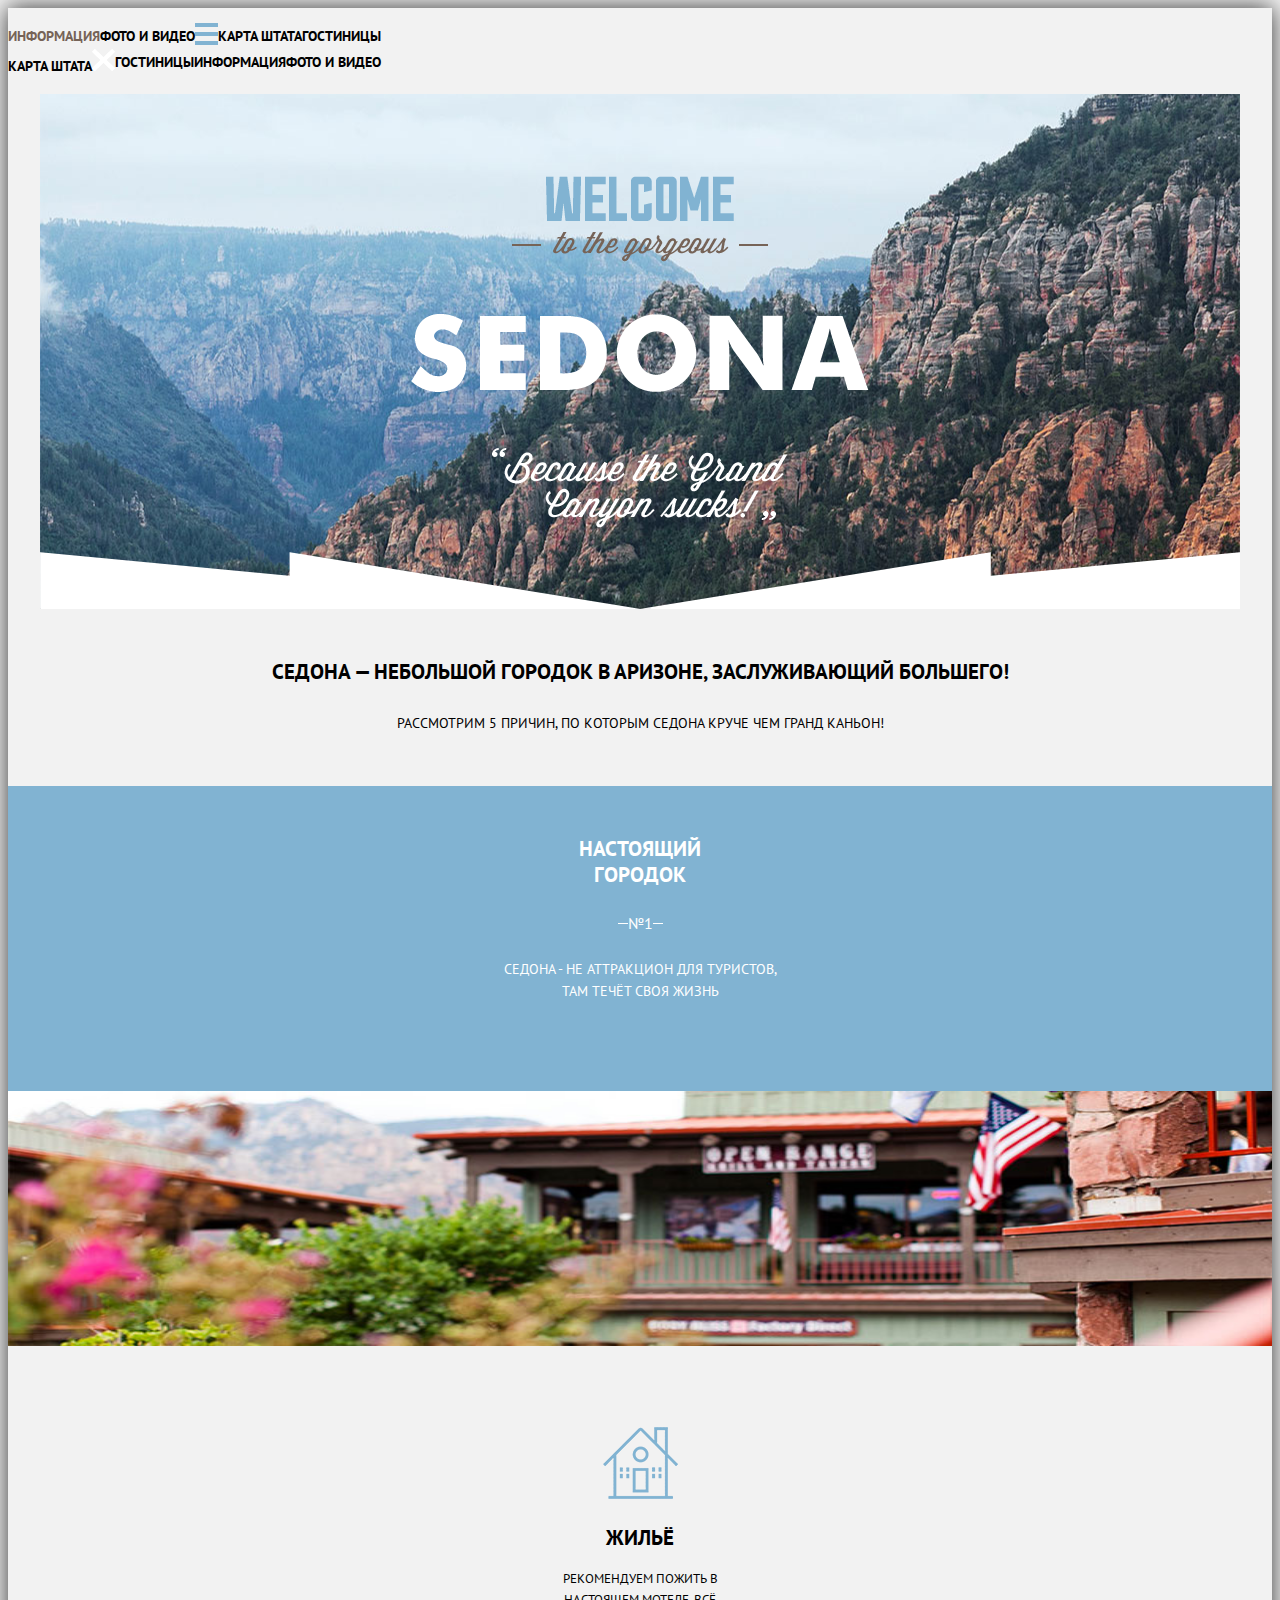
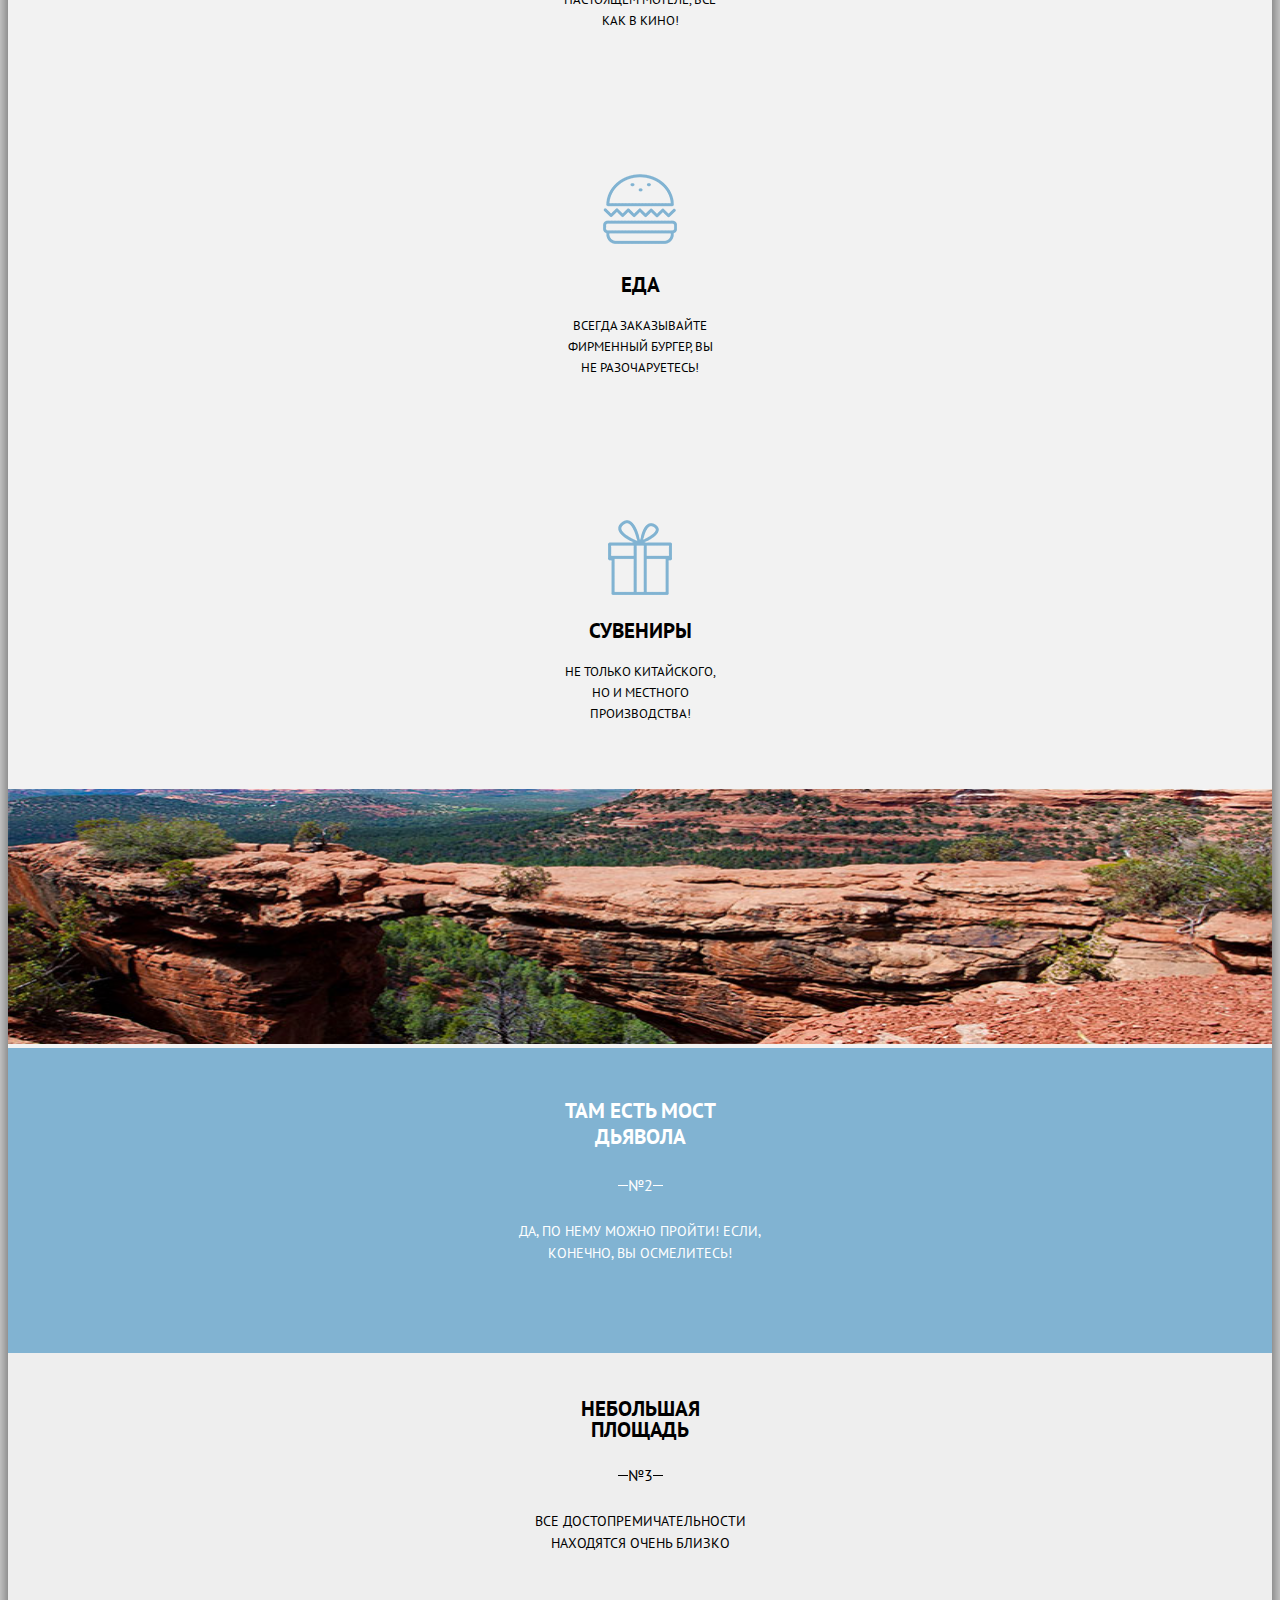
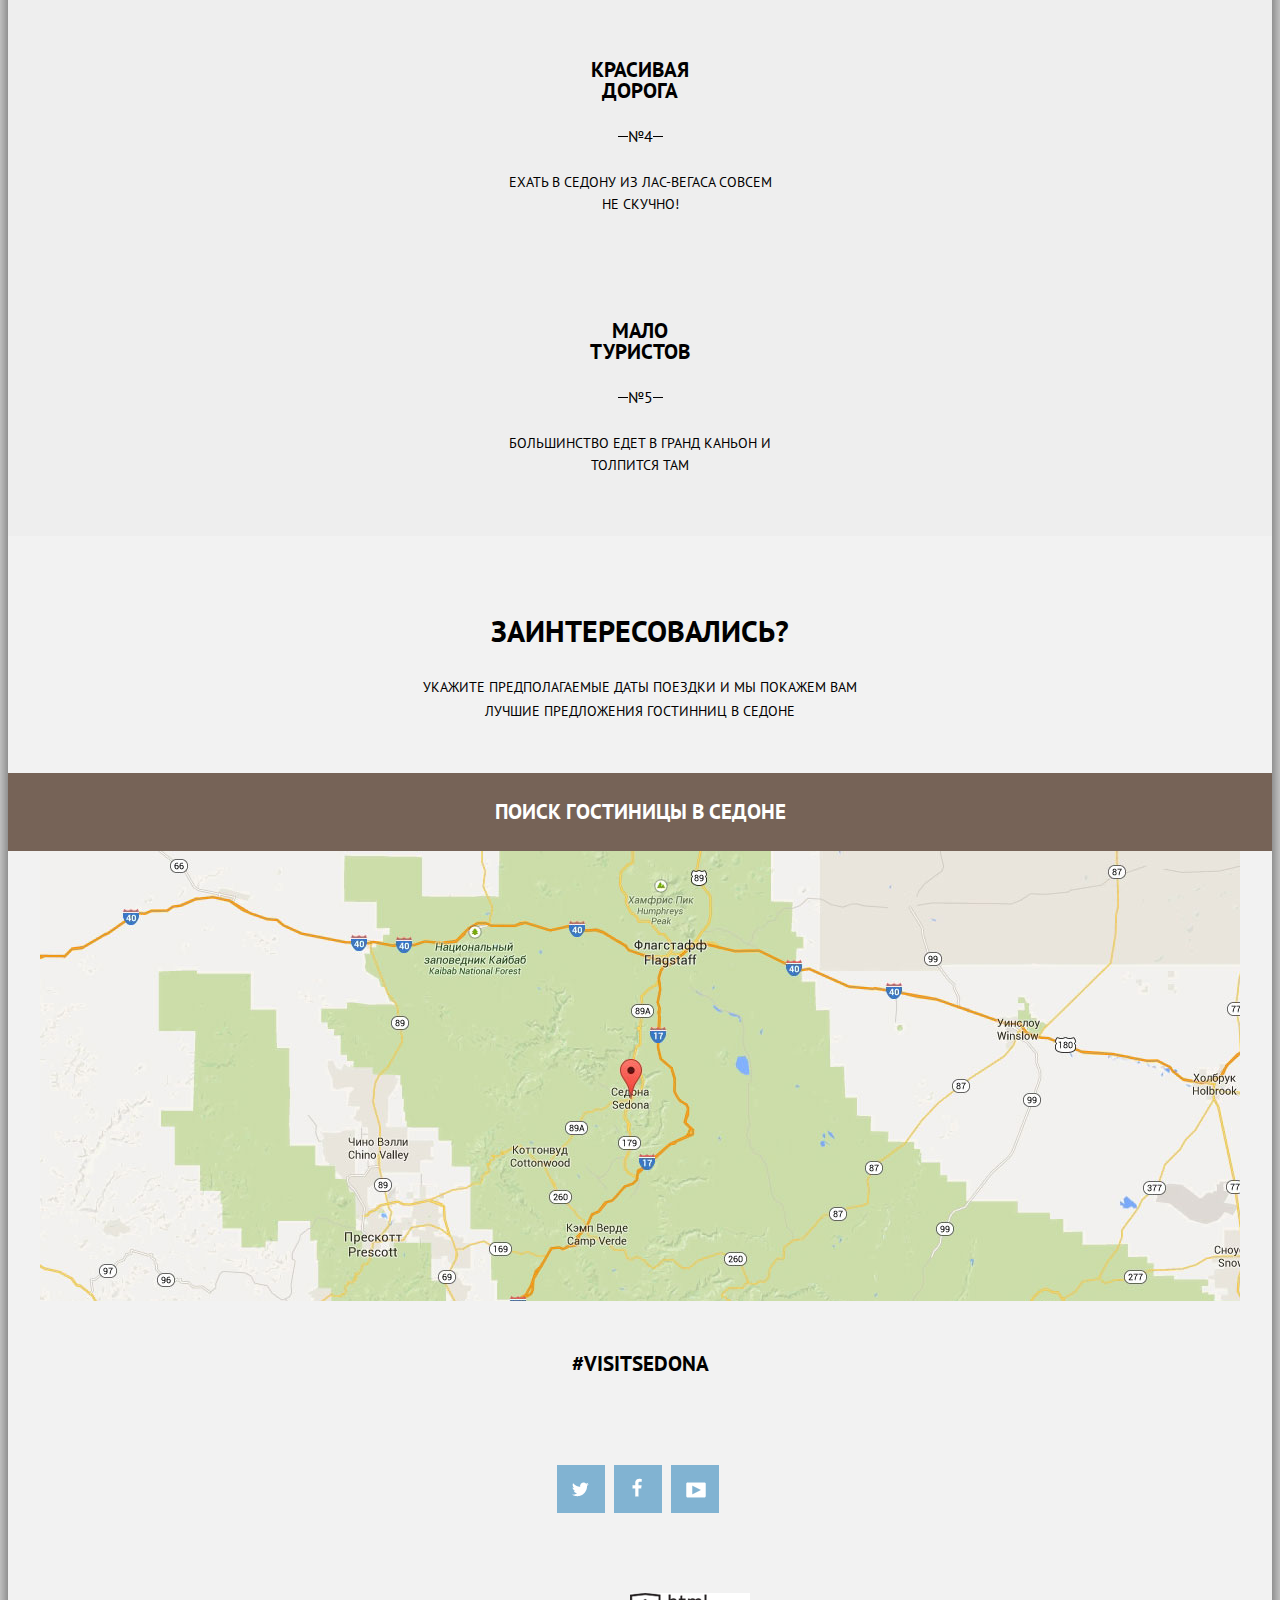
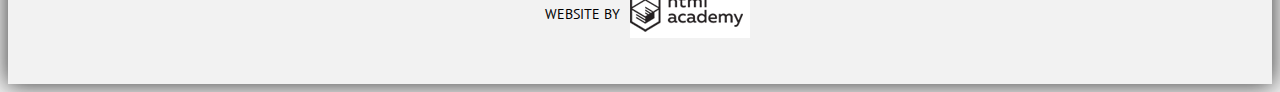
<file: index.html>
<!DOCTYPE html>
<html lang="ru" class="html-bg">
<head>
	<meta charset="UTF-8">
	<title>Sedona</title>
	<meta name="viewport" content="width=device-width, initial-scale=1">
	<link href='https://fonts.googleapis.com/css?family=PT+Sans:400,700&subset=latin,cyrillic' rel='stylesheet' type='text/css'>
	<link rel="stylesheet" href="https://maxcdn.bootstrapcdn.com/bootstrap/3.3.6/css/bootstrap.min.css" integrity="sha384-1q8mTJOASx8j1Au+a5WDVnPi2lkFfwwEAa8hDDdjZlpLegxhjVME1fgjWPGmkzs7" crossorigin="anonymous">
	<link rel="stylesheet" href="css/style.css">
	<link rel="stylesheet" href="css/media.css">
	<script src="http://code.jquery.com/jquery-1.10.2.js"></script>
</head>
<body class="container">
	<header class="row">
		<nav class="col-md-12 col-sm-12 col-xs-12 main-navigation">
			<ul>
				<li class="col-md-2 col-md-offset-1 col-sm-2 hidden-xs"><a href="index.html" class="active-link">Информация</a></li>
				<li class="col-md-2 col-sm-3 hidden-xs"><a href="#">Фото и видео</a></li>
				<li class="col-xs-offset-4 col-xs-4 col-sm-2 col-sm-offset-0 col-md-2 logo-container"><a href="index.html"><img class="logo" src="img/logo.png" alt=""></a></li>
				<li class="col-xs-4 hidden-sm hidden-md hidden-lg pp"><img class="menu-icon" src="img/menu.png" alt=""></li>
				<li class="col-md-2 col-sm-3 hidden-xs"><a href="#">Карта штата</a></li>
				<li class="col-md-2 col-sm-2 hidden-xs"><a href="hotels.html">Гостиницы</a></li>
			</ul>

			<ul class="col-xs-12 hidden-sm hidden-md hidden-lg mobile-menu">
				<li><a href="#">Карта штата</a><img class="close-icon" src="img/krestik.png" alt=""></li>
				<li><a href="hotels.html">Гостиницы</a></li>
				<li><a href="#">Информация</a></li>
				<li><a href="#">Фото и видео</a></li>
			</ul>
		</nav>
	</header>
	<main>
		<section class="row">
			<div class="title-background col-md-12 col-sm-12 col-xs-12">
				<!-- здесь будет фон-->
			</div>
		</section>

		<section class="row">
			<div class="col-md-6 col-md-offset-3 col-sm-6 col-sm-offset-3 col-xs-12 slogan">
				<h2>Седона — небольшой городок в Аризоне, заслуживающий большего!</h2>
				<span>Рассмотрим 5 причин, по которым Седона круче чем Гранд Каньон!</span>
			</div>
		</section>

		<section class="row">
			<div class="col-md-4 col-sm-4 col-xs-12 feature-one">
				<h2>Настоящий городок</h2>
				<span>№1</span>
				<p>Седона - не аттракцион для туристов, там течёт своя жизнь</p>
			</div>

			<div class="col-md-8 col-sm-8 col-xs-12 feature-one-pic">
				<img src="img/content_pic_1.jpg" alt="Городок Седона" width="800" height="255">
			</div>
		</section>

		<section class="row">
			<div class="col-md-4 col-sm-4 col-xs-12 trick-first trick">
				<h2>Жильё</h2>
				<p>Рекомендуем пожить в настоящем мотеле, всё как в кино!</p>
			</div>

			<div class="col-md-4 col-sm-4 col-xs-12 trick-second trick">
				<h2>Еда</h2>
				<p>Всегда заказывайте фирменный бургер, вы не разочаруетесь!</p>
			</div>

			<div class="col-md-4 col-sm-4 col-xs-12 trick-third trick">
				<h2>Сувениры</h2>
				<p>Не только китайского, но и местного производства!</p>
			</div>
		</section>

		<section class="row">
			<div class="col-md-8 col-sm-8 col-xs-12 feature-two-pic">
				<img src="img/content_pic_2.jpg" alt="Мост Дьявола" width="800" height="255">
			</div>

			<div class="col-md-4 col-sm-4 col-xs-12 feature-two">
				<h2>Там есть мост дьявола</h2>
				<span>№2</span>
				<p>Да, по нему можно пройти! Если, конечно, вы осмелитесь!</p>
			</div>
		</section>

		<section class="row">
			<div class="col-md-4 col-sm-4 col-xs-12 feature feature-third">
				<h2>Небольшая площадь</h2>
				<span>№3</span>
				<p>Все достопремичательности находятся очень близко</p>
			</div>

			<div class="col-md-4 col-sm-4 col-xs-12 feature feature-fourth">
				<h2>Красивая дорога</h2>
				<span>№4</span>
				<p>Ехать в Седону из Лас-вегаса совсем не скучно!</p>
			</div>

			<div class="col-md-4 col-sm-4 col-xs-12 feature feature-fifth">
				<h2>Мало туристов</h2>
				<span>№5</span>
				<p>Большинство едет в Гранд Каньон и толпится там</p>
			</div>
		</section>

		<section class="row">
			<div class=" col-md-6 col-md-offset-3 col-sm-8 col-sm-offset-2 col-xs-12 propose">
				<h2>Заинтересовались?</h2>
				<p>Укажите предполагаемые даты поездки и мы покажем вам лучшие предложения гостинниц в Седоне</p>
				<a href="#" id="search-hotel">Поиск гостиницы в Седоне</a>

				<div class="search-form">
					<form action="#" method="post">
						<fieldset class="text-input">
							<label for="arrive" class="date1">Дата заезда:</label>
							<input type="text" name="Arriving date" id="arrive">
							<div class="date-icon"></div>
						</fieldset>
						<fieldset class="text-input">
							<label for="living" class="date2">Дата выезда:</label>
							<input type="text" name="Living date" id="living">
							<div class="date-icon"></div>
						</fieldset>
						<fieldset class="number-input number-input-left">
							<label for="adults">Взрослые:</label>
							<div class="minus-area minus"></div><!--
						--><input type="number" name="adults" id="adults"><!--
						--><div class="plus-area"></div>
						</fieldset>
						<fieldset class="number-input number-input-right">
							<label for="children">Дети:</label>
							<div class="minus-area minus minus_2"></div><!--
						--><input type="number" name="children" id="children"><!--
						--><div class="plus-area"></div>
						</fieldset>
						

						<button type="submit" class="find-hotel">Найти</button>
					</form>
				</div>
			</div>

			
		</section>
	</main>

	<section class="row">
		<div class="map col-md-12 col-sm-12 col-xs-12">
			<!-- <iframe src="https://www.google.com/maps/embed?pb=!1m18!1m12!1m3!1d497989.5118889394!2d-112.00989298105118!3d34.91789851453591!2m3!1f0!2f0!3f0!3m2!1i1024!2i768!4f13.1!3m3!1m2!1s0x872da132f942b00d%3A0x5548c523fa6c8efd!2z0KHQtdC00L7QvdCwLCDQkNGA0LjQt9C-0L3QsCwg0KHQqNCQ!5e0!3m2!1sru!2s!4v1458123140724" width="100%" height="450" frameborder="0" style="border:0" allowfullscreen></iframe> -->
		</div>
	</section>

	<footer class="row">
		<div class="col-md-4 col-sm-4 col-xs-12 footer-left">
			<a href="#">#visitsedona</a>
		</div>

		<div class="col-md-4 col-sm-4 col-xs-12 footer-center">
			<a class="twitter" href="#">twitter</a>
			<a class="fb" href="#">facebook</a>
			<a class="youtube" href="#">youtube</a>
		</div>

		<div class="col-md-4 col-sm-4 col-xs-12 footer-right">
			<div class="container-footer">
				<span>Website by</span>
				<a href="#">http://htmlacademy.ru</a>
			</div>
		</div>
	</footer>
	<script src="js/menu-mobile.js"></script>
	<script src="js/form.js"></script>
</body>
</html>
</file>
<file: css/style.css>
=========================== sprite =======================================*/

/*.sprite {
    background-image: url(spritesheet.png);
    background-repeat: no-repeat;
    display: block;
}

.sprite-2_stars {
    width: 42px;
    height: 17px;
    background-position: -15px -15px;
}

.sprite-3_stars {
    width: 65px;
    height: 17px;
    background-position: -15px -62px;
}

.sprite-4_stars {
    width: 89px;
    height: 17px;
    background-position: -15px -109px;
}

.sprite-balack_arrow_up {
    width: 11px;
    height: 10px;
    background-position: -15px -156px;
}

.sprite-balck_arrow_down {
    width: 11px;
    height: 10px;
    background-position: -15px -196px;
}

.sprite-blue_arrow_down {
    width: 11px;
    height: 10px;
    background-position: -15px -236px;
}

.sprite-blue_arrow_up {
    width: 11px;
    height: 10px;
    background-position: -15px -276px;
}

.sprite-check_active {
    width: 26px;
    height: 22px;
    background-position: -15px -316px;
}

.sprite-check_white {
    width: 26px;
    height: 22px;
    background-position: -15px -368px;
}

.sprite-day {
    width: 21px;
    height: 22px;
    background-position: -15px -420px;
}

.sprite-day_black {
    width: 21px;
    height: 22px;
    background-position: -15px -472px;
}

.sprite-day_blue {
    width: 21px;
    height: 22px;
    background-position: -15px -524px;
}

.sprite-fb {
    width: 10px;
    height: 19px;
    background-position: -15px -576px;
}

.sprite-fb_dark {
    width: 10px;
    height: 19px;
    background-position: -15px -625px;
}

.sprite-gamburger {
    width: 74px;
    height: 70px;
    background-position: -15px -674px;
}

.sprite-gift {
    width: 64px;
    height: 76px;
    background-position: -15px -774px;
}

.sprite-grey_arrow_down {
    width: 11px;
    height: 10px;
    background-position: -15px -880px;
}

.sprite-grey_arrow_up {
    width: 11px;
    height: 10px;
    background-position: -15px -920px;
}

.sprite-house {
    width: 75px;
    height: 72px;
    background-position: -15px -960px;
}

.sprite-htmlacademy {
    width: 113px;
    height: 39px;
    background-position: -15px -1062px;
}

.sprite-htmlacademy_blue {
    width: 113px;
    height: 39px;
    background-position: -15px -1131px;
}

.sprite-htmlacademy_grey {
    width: 113px;
    height: 39px;
    background-position: -15px -1200px;
}

.sprite-minus_black {
    width: 12px;
    height: 3px;
    background-position: -15px -1269px;
}

.sprite-minus_blue {
    width: 12px;
    height: 3px;
    background-position: -15px -1302px;
}

.sprite-minus_grey {
    width: 12px;
    height: 3px;
    background-position: -15px -1335px;
}

.sprite-not_checked {
    width: 22px;
    height: 22px;
    background-position: -15px -1368px;
}

.sprite-not_checked_active {
    width: 22px;
    height: 22px;
    background-position: -15px -1420px;
}

.sprite-plus_black {
    width: 11px;
    height: 11px;
    background-position: -15px -1472px;
}

.sprite-plus_blue {
    width: 11px;
    height: 11px;
    background-position: -15px -1513px;
}

.sprite-plus_grey {
    width: 11px;
    height: 11px;
    background-position: -15px -1554px;
}

.sprite-twitter {
    width: 17px;
    height: 15px;
    background-position: -15px -1595px;
}

.sprite-twitter_dark {
    width: 17px;
    height: 15px;
    background-position: -15px -1640px;
}

.sprite-youtube {
    width: 20px;
    height: 16px;
    background-position: -15px -1685px;
}

.sprite-youtube_dark {
    width: 20px;
    height: 16px;
    background-position: -15px -1731px;
}*/

/*========================= end sprite =========================================*/



.row {
    margin: 0 auto;
}

header.row {
    padding-top: 15px;
    padding-bottom: 30px;
}

header.row ul {
    font-size: 0;
    margin: 0;
    padding: 0;
}

header.row li {
    display: inline-block;
    vertical-align: top;
    list-style: none;
    text-align: center;
}

header.row a {
    font-size: 14px;
    line-height: 26px;
    text-decoration: none;
    color: #000000;
    font-weight: bold;
    text-transform: uppercase;
}

header .logo-container {
    position: relative;
    font-size: 18px;
    text-align: center;
}

.logo {
    position: absolute;
    display: inline;
    width: 70%;
    top: -15px;
    left: 15%;
    z-index: 99;
}

.main-navigation a:hover {
    color: #81b3d2;
}

.main-navigation a:active {
    color: #cacaca;
}

.main-navigation .active-link {
    color: #766357;
}

.main-navigation .active-link:hover {
    color: #604e43;
}

.main-navigation .active-link:active {
    color: #dbd8d5;
}

.col-md-12 {
    padding: 0;
}

.title-background {
    height: 515px;
    width: 100%;
    margin-top: -15px;
    margin-bottom: 50px;
    padding: 0;
    background: url(../img/main_bg/letters.png) center center no-repeat,
                url(../img/main_bg/poloska.png) center bottom no-repeat,
                url(../img/main_bg/bg.jpg) 50% 20% no-repeat;
}

.slogan {
    padding: 0;
    text-align: center;
    text-transform: uppercase;
    margin-bottom: 50px;
}

.slogan h2 {
    font-size: 21px;
    line-height: 26px;
    font-weight: bold;
    margin-top: 0;
    margin-bottom: 25px;
}

.slogan span {
    font-size: 14px;
    line-height: 26px;
    font-weight: 100;
}

.feature-one,
.feature-two {
    padding: 0;
    padding-top: 50px;
    color: #ffffff;
    background-color: #81b3d2;
    height: 255px;
    text-align: center;
    text-transform: uppercase;
}

.feature-one h2,
.feature-two h2,
.feature h2 {
    font-size: 21px;
    line-height: 26px;
    font-weight: 700;
    width: 200px;
    margin: 0 auto 25px auto;
}

.feature-one span,
.feature-two span,
.feature span {
    position: relative;
}

.feature-one span::before,
.feature-two span::before,
.feature span::before {
    content: '';
    position: absolute;
    display: block;
    width: 10px;
    height: 1px;
    background-color: #ffffff;
    right: 25px;
    top: 50%;
}

.feature-one span::after,
.feature-two span::after,
.feature span::after {
    content: '';
    position: absolute;
    display: block;
    width: 10px;
    height: 1px;
    background-color: #ffffff;
    left: 25px;
    top: 50%;
}

.feature-one p,
.feature-two p,
.feature p {
    width: 280px;
    margin: 0 auto;
    margin-top: 25px;
    font-size: 14px;
    line-height: 22px;
    font-weight: 100;
    text-align: center;
}

.feature-one-pic {
    padding: 0;
}

.feature-one-pic img {
    width: 100%;
}

.trick {
    padding: 0;
    padding-top: 60px;
    padding-bottom: 65px;
    text-align: center;
}

.trick h2 {
    font-weight: bold;
    line-height: 21px;
    font-size: 21px;
    text-transform: uppercase;
}

.trick p {
    width: 160px;
    font-size: 13px;
    line-height: 21px;
    font-weight: 100;
    text-transform: uppercase;
    margin: 20px auto 0 auto;
}

.trick-first h2::before {
    content: '';
    display: block;
    background: url(../img/spritesheet.png);
    width: 75px;
    height: 72px;
    background-position: -15px -960px;
    margin: 0 auto;
    margin-bottom: 28px;
}

.trick-second h2::before {
    content: '';
    display: block;
    background: url(../img/spritesheet.png);
    width: 74px;
    height: 70px;
    background-position: -15px -674px;
    margin: 0 auto;
    margin-bottom: 30px;
}

.trick-third h2::before {
    content: '';
    display: block;
    background: url(../img/spritesheet.png);
    width: 64px;
    height: 76px;
    background-position: -15px -774px;
    margin: 0 auto;
    margin-bottom: 24px;
}

.feature-two-pic {
    padding: 0;
}

.feature-two-pic img {
    width: 100%;
}

.feature {
    padding: 0;
    padding-top: 45px;
    padding-bottom: 60px;
    background-color: #eeeeee;
    text-transform: uppercase;
    text-align: center;
}

.feature h2 {
    font-weight: bold;
    line-height: 21px;
    font-size: 21px;
    width: 150px;
}

.feature span::after,
.feature span::before {
    background-color: #000000;
}

.propose {
    position: relative;
    text-transform: uppercase;
    /*text-align: center;*/
    padding: 0;
    padding-top: 50px;
}

.propose h2 {
    font-size: 30px;
    line-height: 1.3;
    font-weight: bold;
    text-align: center;
}

.propose p {
    font-size: 14px;
    line-height: 24px;
    font-weight: 100;
    width: 450px;
    margin: 25px auto 50px auto;
    text-align: center;
}

.propose a {
    display: block;
    width: 100%;
    font-size: 21px;
    line-height: 26px;
    font-weight: bold;
    color: #ffffff;
    background-color: #766357;
    text-decoration: none;
    padding-top: 26px;
    padding-bottom: 26px;
    outline: none;
    border: none;
    transition: background-color 0.1s, color 0.1s;
    text-align: center;
}

.propose a:hover {
    background-color: #604e43;
}

.propose a:active {
    background-color: #503e33;
    color: #928a85;
}

.map {
    padding: 0;
    background: url(../img/map.jpg) no-repeat center top;
    height: 450px;
}

/*=================== footer =====================*/

.footer-left,
.footer-center,
.footer-right {
    padding: 0;
    text-align: center;
}

.footer-left {
    padding-top: 50px;
    padding-bottom: 50px;
}

.footer-left a {
    font-size: 21px;
    line-height: 26px;
    font-weight: bold;
    text-decoration: none;
    color: #000000;
    text-transform: uppercase;
}

.footer-left a:hover {
    color: #81b3d2;
}

.footer-left a:active {
    color: #c2c0c1;
}

.footer-center {
    padding-top: 38px;
    padding-bottom: 40px;
}

.footer-center a {
    font-size: 0;
    display: inline-block;
    vertical-align: top;
    width: 48px;
    height: 48px;
    margin-right: 5px;
    background: #81b3d2 url(../img/spritesheet.png) no-repeat;
}

.footer-center .twitter {
    background-position: 0 -1578px;
}

.footer-center .fb {
    background-position: 3px -563px;
}

.footer-center .fb:active {
    background-position: 3px -612px;
}

.footer-center .youtube {
    background-position: 0 -1668px;
}

.footer-center .youtube:active {
    background-position: 0 -1714px;
}

.footer-center .twitter:hover,
.footer-center .fb:hover,
.footer-center .youtube:hover {
    background-color: #669ec0;
}

.footer-center .twitter:active,
.footer-center .fb:active,
.footer-center .youtube:active {
    background-color: #5496bd;
}

.footer-center .twitter:active {
    background-position: 0 -1623px;
}


.sprite-twitter_dark {
    width: 17px;
    height: 15px;
    background-position: -15px -1640px;
}

.footer-right {
    padding-right: 95px;
    padding-top: 40px;
    padding-bottom: 41px;
    padding-left: 100px;
}

.footer-right span {
    font-size: 14px;
    line-height: 26px;
    font-weight: 100;
    text-transform: uppercase;
    display: inline-block;
    vertical-align: top;
    margin-top: 8px;
}

.footer-right a {
    font-size: 0;
    display: block;
    float: right;
    width: 120px;
    height: 45px;
    background: #ffffff url(../img/spritesheet.png) no-repeat;
    background-position: -15px -1062px;
}

.footer-right a:hover {
    background-position: -15px -1131px;
}

.footer-right a:active {
    background-position: -15px -1200px;
}

.container-footer {
    width: 215px;
    height: 50px;
    margin: 0 auto;
}

/*================ PAGE 2 ============*/

.form-area-inner {
    width: 100%;
    min-height: 218px;
    background: url(../img/filler_bg.jpg) no-repeat 60% 0;
    color: #ffffff;
    text-transform: uppercase;
    margin-top: -15px;
}

.list-left,
.list-right {
    padding: 0;
    padding-top: 30px;
}

.list-left ul,
.list-right ul {
    padding: 0;
    margin: 0;
    list-style: none;
}

.list-left li,
.list-right li {
    margin-bottom: 23px;
}

.list-left h2,
.list-right h2 {
    font-size: 16px;
    line-height: 21px;
    font-weight: 700;
    margin: 0;
    margin-bottom: 25px;
}

.list-left label,
.list-right label {
    font-size: 14px;
    line-height: 21px;
    font-weight: 100;
    margin-bottom: 0;
}

.price-range {
    padding: 0;
    padding-top: 30px;
    padding-right: 85px;
}

.price-range h2 {
    font-size: 16px;
    line-height: 21px;
    font-weight: 700;
    margin: 0;
    margin-bottom: 15px;
}

.price-value {
    position: relative;
    width: 316px;
    height: 34px;
    border: 2px solid #ffffff;
    border-radius: 5px;
    padding-left: 65px;
    padding-top: 4px;
    margin-left: 9px;
}

.price-value input[type="text"] {
    display: inline-block;
    vertical-align: middle;
    width: 65px;
    font-size: 14px;
    line-height: 21px;
    font-weight: 100;
    margin-right: 73px;
    margin-bottom: 8px;
    outline: none;
    border: none;
    background: transparent;
}

.price-value input[type="text"]:last-child {
    margin-right: 0;
}

.price-value::before {
    content: '';
    position: absolute;
    display: block;
    height: 20px;
    width: 2px;
    background-color: #ffffff;
    left: 150px;
    top: 5px;
}

.slider-container {
    width: 306px;
    margin-left: 18px;
    margin-top: 20px;
}

.submit-btn {
    display: block;
    width: 134px;
    height: 34px;
    border: 2px solid #ffffff;
    border-radius: 3px;
    text-transform: uppercase;
    background: transparent;
    margin-top: 32px;
    margin-bottom: 29px;
    margin-right: 50%;
    margin-left: 33%;
    transition: background-color 0.3s, color 0.3s;
}

.submit-btn:hover {
    background-color: #ffffff;
    color: #000000;
}

.list span {
    margin-right: 10px;
}

.list {
    list-style: none;
    padding: 0;
    margin: 0;
}

/*======================= checkboxes =========================*/

.form-area input[type='checkbox'] {
    display: none;
}

input[type='checkbox'] + label span {
    display: block;
    width: 26px;
    height: 22px;
    background: url(../img/checkbox_sprite.png) -15px -67px no-repeat;
    float: left;
}

input[type='checkbox']:checked + label span {
    width: 26px;
    height: 22px;
    background: url(../img/checkbox_sprite.png) -15px -15px no-repeat;
}

/*================ kroshki ===============================*/

.second-navigation {
    border-bottom: 1px solid #e5e5e5;
}

.find {
    padding: 0;
    padding-top: 30px;
    padding-bottom: 30px;
}

.find h3 {
    font-size: 21px;
    font-weight: bold;
    line-height: 26px;
    text-transform: uppercase;
    margin: 0;
}

.sort {
    padding: 0;
    padding-top: 35px;
    padding-bottom: 30px;
}

.bread-crumbs {
    padding: 0;
    margin: 0;
    list-style: none;
}

.bread-crumbs li {
    display: inline-block;
    vertical-align: top;
    margin-right: 30px;
    font-size: 12px;
    line-height: 18px;
    font-weight: 100;
    text-transform: uppercase;
}

.sort-title {
    margin-right: 38px;
}

.bread-crumbs a {
    border-bottom: 1px dotted #81b3d2;
    color: #d9d9d9;
    text-decoration: none;
}

.bread-crumbs a:hover {
    color: #81b3d2;
}

.bread-crumbs a:active {
    color: #000000;
    border-bottom: none;
}

.bread-crumbs .active-sort {
    border-bottom: none;
    color: #81b3d2;
}

.arrows {
    padding: 0;
    padding-left: 60px;
    padding-top: 35px;
    text-align: right;
}

.arrows a {
    display: inline-block;
    vertical-align: top;
    font-size: 0;
    margin-right: 10px;
}

.arrows a:last-child {
    margin-right: 0;
}

.arrow-up {
    background: url(../img/spritesheet.png) no-repeat;
    width: 11px;
    height: 10px;
    background-position: -15px -920px;
}

.arrow-up:hover {
    background: url(../img/spritesheet.png) no-repeat;
    width: 11px;
    height: 10px;
    background-position: -15px -156px;
}

.arrow-up:active {
    background: url(../img/spritesheet.png) no-repeat;
    width: 11px;
    height: 10px;
    background-position: -15px -276px;
}

.arrow-down {
    background: url(../img/spritesheet.png) no-repeat;
    width: 11px;
    height: 10px;
    background-position: -15px -880px;
}

.arrow-down:hover {
    background: url(../img/spritesheet.png) no-repeat;
    width: 11px;
    height: 10px;
    background-position: -15px -196px;
}

.arrow-down:active {
    background: url(../img/spritesheet.png) no-repeat;
    width: 11px;
    height: 10px;
    background-position: -15px -236px;
}

.arrows .active-up {
    background: url(../img/spritesheet.png) no-repeat;
    width: 11px;
    height: 10px;
    background-position: -15px -276px;
}

.arrows .active-down {
    background: url(../img/spritesheet.png) no-repeat;
    width: 11px;
    height: 10px;
    background-position: -15px -236px;
}

/*======================= articles =========================*/

.pict {
    padding: 0;
    padding-top: 30px;
    padding-bottom: 30px;
}

.booking {
    padding: 0;
    padding-top: 26px;
    padding-bottom: 30px;
}

.booking h1 {
    font-size: 21px;
    font-weight: bold;
    line-height: 26px;
    text-transform: uppercase;
    margin: 0;
}

h1 a {
    text-decoration: none;
    color: #000000;
    transition: color 0.1s;
}

h1 a:hover {
    color: #95bed8;
    text-decoration: none;
}

h1 a:active {
    color: #cacaca;
    text-decoration: none;
}

.booking-price span {
    display: inline-block;
    vertical-align: top;
    font-size: 14px;
    line-height: 21px;
    font-weight: 100;
    text-transform: uppercase;
    margin-right: 40px;
    margin-top: 9px;
    margin-bottom: 8px;
}

.booking-price span:last-child {
    margin-right: 0;
}

.booking-btn a {
    display: inline-block;
    vertical-align: top;
    text-transform: uppercase;
    font-size: 14px;
    font-weight: bold;
    line-height: 21px;
    padding-left: 17px;
    padding-right: 17px;
    padding-top: 5px;
    padding-bottom: 5px;
    margin-right: 6px;
    text-decoration: none;
    color: #ffffff;
}

.booking-btn a:last-child {
    margin-right: 0;
}

.btn-information {
    background-color: #81b3d2;
    transition: background-color 0.1s, color 0.1s;
}

.btn-information:hover {
    background-color: #669ec0;
}

.btn-information:active {
    background-color: #5496bd;
    color: #94b9d2;
}

.btn-submit {
    background-color: #766357;
    transition: background-color 0.1s, color 0.1s;
}

.btn-submit:hover {
    background-color: #604e43;
}

.btn-submit:active {
    background-color: #503e33;
    color: #928a85;
}

.raiting {
    padding: 0;
    padding-top: 30px;
    padding-bottom: 30px;
    text-align: right;
}

.stars-value {
     font-size: 0;
     text-align: right;
     margin-bottom: 50px;
}

.stars-value .star {
    display: inline-block;
    vertical-align: top;
    width: 18px;
    height: 18px;
    background: url(../img/blue_star.png) no-repeat;
    margin-right: 5px;
}

.stars-value .star:last-child {
    margin-right: 0;
}

.raiting span {
    font-size: 14px;
    line-height: 21px;
    font-weight: 100;
    text-transform: uppercase;
    margin-right: 15px;
}

.article {
    border-bottom: 1px solid #e5e5e5;
}

/*====================== всплывающая форма ==========================*/
    

.search-form {
    display: none;
    position: absolute;
    top: 310px;
    left: 0;
    width: 100%;
    height: 397px;
    padding: 55px;
    background-color: #ffffff;
    z-index: 999;
    -webkit-box-shadow: 0px 9px 44px -8px rgba(0,0,0,0.62);
       -moz-box-shadow: 0px 9px 44px -8px rgba(0,0,0,0.62);
            box-shadow: 0px 9px 44px -8px rgba(0,0,0,0.62);
}

.search-form label {
    text-transform: uppercase;
}

.search-form .date1 {
    margin-right: 18px;
}

.search-form .date2 {
    margin-right: 15px;
}

.search-form input[type="text"] {
        width: 76%;
        height: 38px;
        margin-bottom: 28px;
        outline: none;
        border: none;
        font-size: 14px;
        line-height: 26px;
        font-weight: bold;
        text-transform: uppercase;
        font-family: 'PT Sans', Arial, sans-serif;
        padding-left: 15px;
        color: #000000;
        background-color: #f2f2f2;
    }

.search-form input[type="text"]:hover {
    background-color: #ebebeb;
}

.search-form input[type="text"]:focus {
    border: 2px solid #ebebeb;
    background-color: #ffffff;
}

.text-input {
    position: relative;
}

.date-icon {
        position: absolute;
        width: 21px;
        height: 22px;
        left: 93%;
        top: 10%;
        background: url(../img/spritesheet.png) no-repeat;
        background-position: -15px -420px;
        cursor: pointer;
    }

.date-icon:hover {
    background: url(../img/spritesheet.png) no-repeat;
    width: 21px;
    height: 22px;
    background-position: -15px -472px;
    cursor: pointer;
}

.date-icon:active {
    background: url(../img/spritesheet.png) no-repeat;
    width: 21px;
    height: 22px;
    background-position: -15px -524px;
}

/*.number-input-left {
    margin-left: -16%;
}*/

/*.minus-area {
    margin-left: 10%;
}*/

.number-input-right {
    margin-left: 42px;
}

.number-input label {
    margin-top: 10px;
}

.minus-area, .plus-area {
    display: inline-block;
    vertical-align: top;
    position: relative;
    width: 40px;
    height: 40px;
    background-color: #f2f2f2;
}

div.minus-area {
    margin-left: 35px;
}

.minus-area::before {
    position: absolute;
    content: '';
    width: 15px;
    height: 5px;
    background: url(../img/spritesheet.png) no-repeat;
    background-position: -15px -1335px;
    left: 13px;
    top: 50%;
}

.minus-area:hover::before {
    background-position: -15px -1269px;
}

.minus-area:active::before {
    background-position: -15px -1302px;
}

.minus-area:hover, .plus-area:hover {
    cursor: pointer;
}

.minus {
    margin-left: 20px;
}


.plus-area::before {
    position: absolute;
    content: '';
    width: 15px;
    height: 15px;
    background: url(../img/spritesheet.png) no-repeat;
    background-position: -15px -1554px;
    left: 13px;
    top: 16px;
}

.plus-area:hover::before {
    background-position: -15px -1472px;
}

.plus-area:active::before {
    background-position: -15px -1513px;
}

.search-form input[type="number"] {
    display: inline-block;
    vertical-align: top;
    width: 40px;
    height: 40px;
    outline: none;
    border: none;
    background-color: #f2f2f2;
    padding-left: 5px;
    font-size: 14px;
    line-height: 26px;
    font-weight: bold;
    text-transform: uppercase;
    font-family: 'PT Sans', Arial, sans-serif;
}

.number-input {
    display: inline-block;
    vertical-align: top;
}

.find-hotel {
    width: 100%;
    margin-top: 55px;
    padding-top: 15px;
    padding-bottom: 15px;
    background-color: #81b3d2;
    color: #ffffff;
    font-size: 21px;
    line-height: 26px;
    font-weight: bold;
    font-family: 'PT Sans', Arial, sans-serif;
    text-transform: uppercase;
    border: none;
    outline: none;
    transition: background-color 0.1s, color 0.1s;
}

.find-hotel:hover {
    background-color: #669ec0;
}

.find-hotel:active {
    background-color: #5496bd;
    color: #79a9c8;
}

/*===================== какая-то фигня со шрифтом ==============================*/
body {
    color: #000000;
    padding-left: 0;
    padding-right: 0;
    font-family: 'PT Sans', Arial, sans-serif;
    -webkit-box-shadow: 0px 0px 23px 1px rgba(0,0,0,0.75);
       -moz-box-shadow: 0px 0px 23px 1px rgba(0,0,0,0.75);
            box-shadow: 0px 0px 23px 1px rgba(0,0,0,0.75);
}

html.html-bg {
    background-color: #f2f2f2;
}

/** {
    outline: 1px solid red;
}*/
</file>
<file: css/media.css>
/*==========  Desktop First Method  ==========*/

/* Large Devices, Wide Screens */
@media only screen and (max-width : 1200px) {
/* md */

	.logo {
	    width: 80%;
	    left: 10%;
	}

	.search-form input[type="text"] {
        width: 70%;
        height: 38px;
        margin-bottom: 28px;
        outline: none;
        border: none;
        font-size: 14px;
        line-height: 26px;
        font-weight: bold;
        text-transform: uppercase;
        font-family: 'PT Sans', Arial, sans-serif;
        padding-left: 15px;
        color: #000000;
        background-color: #f2f2f2;
    }

    div.minus-area {
    	margin-left: 6px;
	}

	.number-input-right {
		margin-left: 1px;
	}

}

/* Medium Devices, Desktops */
@media only screen and (max-width : 992px) {
/* sm */

	header.row {
	    padding-top: 10px;
	    padding-bottom: 10px;
	}

	.title-background {
	    height: 515px;
	    width: 100%;
	    margin-top: 0px;
	    margin-bottom: 50px;
	}

	.logo {
	    position: absolute;
	    display: inline;
	    width: 90%;
	    left: 5%;	
	    top: -10px;
	    z-index: 99;
	}

	.feature-one p,
	.feature-two p,
	.feature p {
	    width: 220px;
	}

	.propose p {
	    width: 370px;
	}

	.search-form input[type="text"] {
	    width: 71%;
	    height: 38px;
	    margin-bottom: 28px;
	    outline: none;
	    border: none;
	    font-size: 14px;
	    line-height: 26px;
	    font-weight: bold;
	    text-transform: uppercase;
	    font-family: 'PT Sans', Arial, sans-serif;
	    padding-left: 15px;
	    color: #000000;
	    background-color: #f2f2f2;
	}

	.date-icon {
	    position: absolute;
	    width: 21px;
	    height: 22px;
	    left: 92%;
	    top: 10%;
	    background: url(../img/spritesheet.png) no-repeat;
	    background-position: -15px -420px;
	    cursor: pointer;
	}

	.search-form {
		top: 335px;
	}

	div.minus-area {
    	margin-left: 13px;
	}

	.footer-right {
	    padding-left: 20px;
	}

	.form-area-inner {
		margin-top: 0;
		padding-left: 2%;
	}

	.price-range {
		padding-left: 2%;
	}

	.second-navigation,
	.article {
		padding-left: 2%;
		padding-right: 2%;
	}



}

/* Small Devices, Tablets */
@media only screen and (max-width : 768px) {
	
	/*Disable Animation on Mobile Devices*/
	.animated {
		/*CSS transitions*/
		-o-transition-property: none !important;
		-moz-transition-property: none !important;
		-ms-transition-property: none !important;
		-webkit-transition-property: none !important;
		transition-property: none !important;
		/*CSS transforms*/
		-o-transform: none !important;
		-moz-transform: none !important;
		-ms-transform: none !important;
		-webkit-transform: none !important;
		transform: none !important;
		/*CSS animations*/
		-webkit-animation: none !important;
		-moz-animation: none !important;
		-o-animation: none !important;
		-ms-animation: none !important;
		animation: none !important;
	}
	
	.menu-icon {
		cursor: pointer;
		padding-right: 2%;
	}

	.pp {
		max-width: 50px;
		float: right;
	}

	.logo {
	    width: 70%;
	    height: 75px;
	    left: 15%;	
	    top: -15px;
	}

	header.row {
		padding-bottom: 25px;
		padding-top: 15px;
		position: relative;
	}

	/* ================== mobile menu ===============*/

	.mobile-menu {
		z-index: 99999999999999999999999999999999999;
		position: absolute;
		left: 0;
		top: -15px;
		display: none;
	}

	ul.mobile-menu li {
		display: block;
	}

	.mobile-menu li a {
		width: 100%;
		display: block;
		text-decoration: none;
		font-style: 18px;
		font-weight: bold;
		line-height: 40px;
		color: #ffffff;
		text-transform: uppercase;
		background-color: #81b3d2;
		padding-top: 5px;
		padding-bottom: 5px;
		border-top: 2px solid #9ac2db;
		border-bottom: 2px solid #678fa8;
		text-align: center;
	}


	.mobile-menu li a:focus {
		background-color: #81b3d2;
		color: #ffffff;
	}

	.mobile-menu li a:hover {
		background-color: #669ec0;
		border-top-color: #669ec0;
		color: #ffffff;
	}

	.mobile-menu li a:active {
		background-color: #5496bd;
		border-top-color: #5496bd;
		color: #85b0cd;
	}


	.mobile-menu li:first-child {
		position: relative;
	}

	.close-icon {
		position: absolute;
		top:25%;
		right: 2%;
		cursor: pointer;
	}


	
	/*==============================*/

	.feature-one p,
	.feature-two p {
		margin-top: 10px;
	}

	.trick h2 {
		display: inline-block;
		width: 100%;
		padding: 0;
		text-align: left;
		padding-left: 10%;
		padding-right: 10%;
	}

	.trick-first h2::before,
	.trick-second h2::before,
	.trick-third h2::before {
		content: '';
		display: inline-block;
		width: 75px;
		height: 72px;
		margin: 0 auto;
		margin-bottom: -15px;
		margin-right: 3%;
	}

	.trick-third h2::before {
		height: 85px;
	}

	.trick {
		padding-top: 20px;
		padding-bottom: 20px;
	}

	.trick-third {
		padding-bottom: 40px;
	}

	.trick p {
		display: inline-block;
		width: 100%;
		padding-left: 23%;
		padding-right: 15%;
		text-align: left;
	}
	
	
	.feature {
		border-bottom: 1px solid #d6d6d6;
		padding-top: 30px;
		padding-bottom: 20px;
	}

	.feature:last-child {
		border-bottom: none;
	}

	.footer-right {
		display: inline-block;
		vertical-align: top;
		margin: 0 auto;
		padding-right: 20px;
	}

	.footer-left,
	.footer-right,
	.footer-center {
		padding-top: 20px;
		padding-bottom: 20px;
	}

	.form-area-inner {
		margin-top: -5px;
		/*min-height: 218px;*/
	}

	.price-value {
		position: relative;
		width: 100%;
		padding-left: 15%;
	}

	.price-value::before {
	    left: 50%;
	}

	.price-value input[type="text"] {
	    display: inline-block;
	    vertical-align: middle;
	    width: 65px;
	    font-size: 14px;
	    line-height: 21px;
	    font-weight: 100;
	    /*margin-left: 20%;*/
	    margin-bottom: 8px;
	    outline: none;
	    border: none;
	    background: transparent;
	}

.price-value input[type="text"]:first-child {
	    margin-left: 0;
	}

	#amount-2 {
		position: absolute;
		right: 15%;
	}

	.slider-container {
	    width: 100%;
	    margin-left: 18px;
	    margin-top: 20px;
	}

	.submit-btn {
	    margin-right: auto;
	    margin-left: auto;
	}

	.price-range h2 {
		text-align: center;
	}

	.price-range {
		padding-left: 10%;
	}

	.second-navigation,
	.booking {
		text-align: center;
	}

	.find,
	.sort,
	.pict {
		padding-bottom: 0;
	}

	.pict {
		text-align: center;
	}

	.pict img {
		width: 50%;
		height: 150px;
	}

	.list-left,
	.list-right {
		padding-left: 10%;
	}

	.search-form input[type="text"] {
	    width: 69%;
	    margin-left: 0;
	}

	.text-input .date1,
	.text-input .date2 {
		width: 30%;
		margin: 0;
	}

	.text-input {
		width: 100%;
	}

	.number-input-left {
		width: 49%;
	}
	.number-input-right {
		width: 49%;
		margin-left: 1%;
	}

	.number-input label {
		width: 39%;
	}

	.minus-area {
		width: 19%;
	}

	#adults {
		width: 19%;
	}

	#children {
		width: 19%;
	}

	.plus-area {
		width: 19%;
	}

	div.minus-area {
		margin: 0;
	}

	div.minus_2 {
		margin-left: -17%;
	}

}

/* Extra Small Devices, Phones */
@media only screen and (max-width : 480px) {

	.logo {
		width: 100%;
	    height: 65px;
	    left: 0;	
	    top: -10px;
	}

	.title-background {
		margin-top: -15px;
	}

	header.row {
		padding-top: 10px;
	}

	.slogan,
	.trick {
		padding-right: 3%;
		padding-left: 3%;
	}

	.trick h2 {
		padding-left: 4%;
	}

	.trick p {
		padding-left: 24%;
	}

	.raiting {
		display: none;
	}

	.booking {
		width: 100%;
	}

}
</file>
